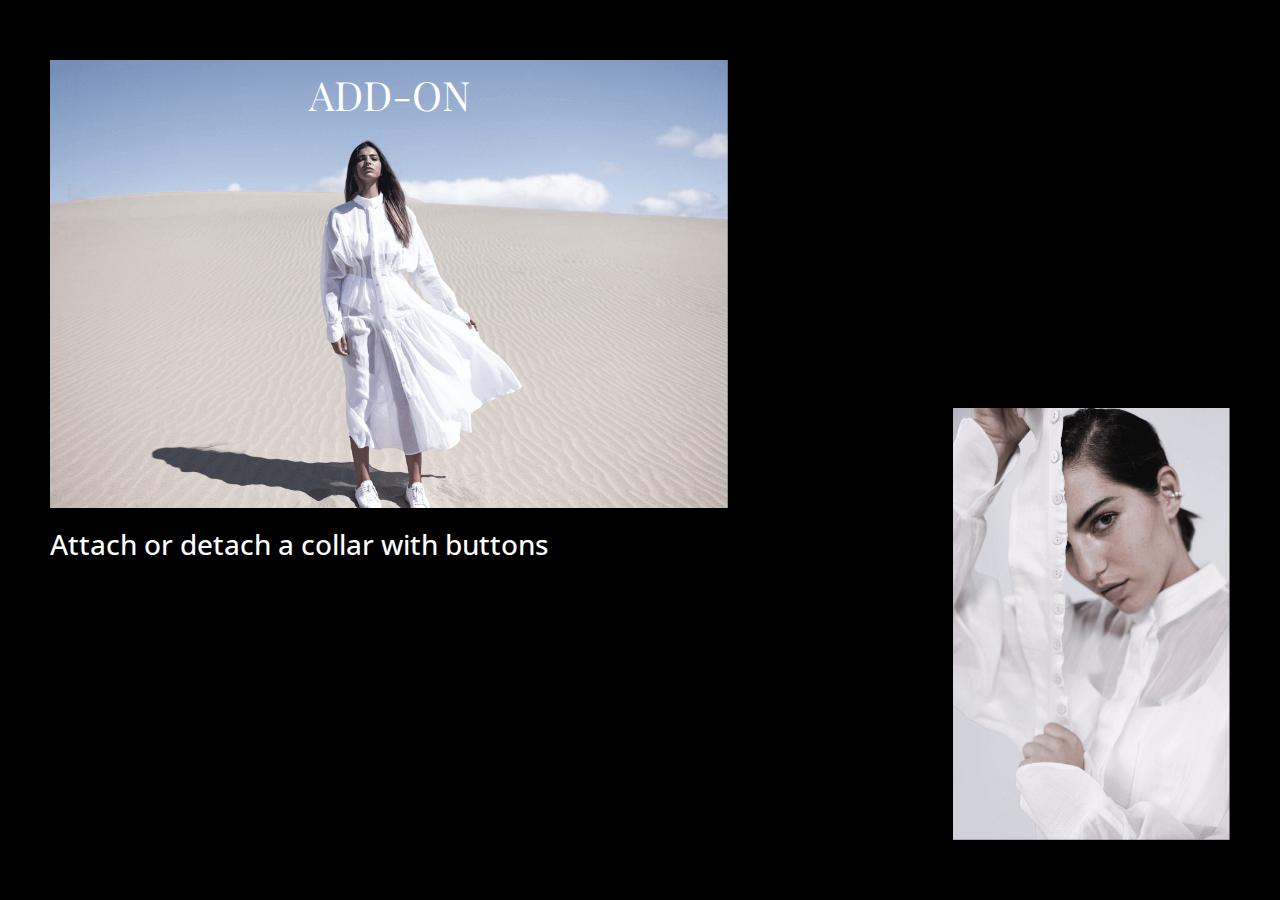
<file: concept.html>
<!DOCTYPE html>
<html>
  <head>
    <meta charset="utf-8" />
    <meta content=" width=device-width, initial-scale=1" name="viewport" />
    <meta content="text/html; charset=utf-8" http-equiv="Content-Type" />

    <!-- >>> Title & Favicon <<< -->
    <title>Design Concept</title>
    <link rel="shortcut icon" type="image/jpg" href="./images/icons/favicon.png" />

    <!-- >>> meta Description & Keywords <<< -->
    <meta name="description" content="" />
    <meta name="keywords" content="" />

    <!-- >>> Bootstrap v5.0.2 | Front End Framework <<< -->
    <link rel="stylesheet" href="./bootstrap/css/bootstrap.min.css" media="all" />

    <!-- >>> Custom CSS <<< -->
    <link rel="stylesheet" href="./scss/app.css" />
  </head>
  <body>
    <div class="design-concept">
      <div class="design-concept__inner">
        <div class="design-concept__inner--scroll">
          <section class="concept">
            <!-- Section # 1 -->
            <div class="concept__each concept__each--1">
              <div class="row h-100">
                <div class="col-lg-7">
                  <!-- Left -- Image -->
                  <div class="concept__each-left">
                    <div class="content-block">
                      <div class="image-wrapper">
                        <div class="image-ratio image-ratio--16-9">
                          <img src="./images/concept--1.png" alt="" />
                        </div>
                        <div class="overlay-text">
                          <h2>Add-ON</h2>
                        </div>
                      </div>
                      <div class="text-wrapper">
                        <h3>Attach or detach a collar with buttons</h3>
                      </div>
                    </div>
                  </div>
                </div>
                <div class="col-lg-2">
                  <!-- Center -- Icon -->
                  <div class="icon-wrapper">
                    <svg xmlns="http://www.w3.org/2000/svg" width="112.76" height="91.009" viewBox="0 0 112.76 91.009">
                      <g id="Group_155" data-name="Group 155" transform="translate(1.38 1.382)">
                        <path
                          id="triangle1"
                          data-name="Path 26"
                          d="M42.99,56.231,1.539,131.694a1.288,1.288,0,0,0-.105.938,1.223,1.223,0,0,0,.558.741,1.141,1.141,0,0,0,.584.162H85.437a1.2,1.2,0,0,0,1.168-1.227,1.261,1.261,0,0,0-.159-.614L45,56.231a1.176,1.176,0,0,0-.7-.588,1.113,1.113,0,0,0-.891.112,1.185,1.185,0,0,0-.453.476Z"
                          transform="translate(-1.389 -45.284)"
                          fill="none"
                          stroke="currentColor"
                          stroke-linecap="round"
                          stroke-linejoin="round"
                          stroke-width="2.75"
                        />
                        <path
                          id="triangle2"
                          data-name="Path 27"
                          d="M115.553,1.991,157,77.45a1.283,1.283,0,0,1,.107.939,1.218,1.218,0,0,1-.56.74,1.1,1.1,0,0,1-.584.167H73.1a1.159,1.159,0,0,1-1.013-.616,1.282,1.282,0,0,1,0-1.23L113.53,1.991a1.173,1.173,0,0,1,.707-.574,1.113,1.113,0,0,1,.886.122A1.185,1.185,0,0,1,115.553,1.991Z"
                          transform="translate(-47.146 -1.374)"
                          fill="none"
                          stroke="currentColor"
                          stroke-linecap="round"
                          stroke-linejoin="round"
                          stroke-width="2.75"
                        />
                      </g>
                    </svg>
                  </div>
                </div>
                <div class="col-lg-3">
                  <!-- Right -- Image -->
                  <div class="concept__each-right">
                    <div class="image-wrapper">
                      <div class="image-ratio image-ratio--square">
                        <img src="./images/concept--2.png" alt="" />
                      </div>
                    </div>
                  </div>
                </div>
              </div>
            </div>
            <!-- Section # 2 -->
            <div class="concept__each concept__each--2">
              <div class="row h-100">
                <div class="col-lg-7">
                  <!-- Left -- Image -->
                  <div class="concept__each-left">
                    <div class="content-block">
                      <div class="image-wrapper">
                        <div class="image-ratio image-ratio--16-9">
                          <img src="./images/concept--3.png" alt="" />
                        </div>
                      </div>
                      <div class="text-wrapper">
                        <h3>Wear the V-neck to the front or reverse it.</h3>
                      </div>
                    </div>
                  </div>
                </div>
                <div class="col-lg-2">
                  <!-- Center -- Icon -->
                  <div class="icon-wrapper">
                    <svg xmlns="http://www.w3.org/2000/svg" width="113.891" height="113.891" viewBox="0 0 113.891 113.891">
                      <g id="Layer_1" data-name="Layer 1" transform="translate(1.945 1.945)">
                        <path
                          id="rectangle1"
                          data-name="Path 113"
                          d="M3.129,0,71.7,2.7a3.581,3.581,0,0,1,3.382,3.382l2.695,68.573a2.962,2.962,0,0,1-3.126,3.126L6.079,75.084A3.581,3.581,0,0,1,2.7,71.7L0,3.129A2.962,2.962,0,0,1,3.129,0Z"
                          transform="translate(55 110) rotate(-135)"
                          fill="none"
                          stroke="currentColor"
                          stroke-linecap="round"
                          stroke-width="2.75"
                        />
                        <path
                          id="rectangle2"
                          data-name="Path 114"
                          d="M2.984.006,44.615,2.554A3.684,3.684,0,0,1,47.981,5.92l2.548,41.631a2.741,2.741,0,0,1-2.978,2.978L5.92,47.981a3.684,3.684,0,0,1-3.366-3.366L.006,2.984A2.741,2.741,0,0,1,2.984.006Z"
                          transform="translate(55 90.734) rotate(-135)"
                          fill="none"
                          stroke="currentColor"
                          stroke-linecap="round"
                          stroke-width="2.75"
                        />
                      </g>
                    </svg>
                  </div>
                </div>
                <div class="col-lg-3">
                  <!-- Right -- Image -->
                  <div class="concept__each-right">
                    <div class="image-wrapper">
                      <div class="image-ratio image-ratio--square">
                        <img src="./images/concept--4.png" alt="" />
                      </div>
                    </div>
                  </div>
                </div>
              </div>
            </div>
            <!-- Section # 3 -->
            <div class="concept__each concept__each--3">
              <div class="row h-100">
                <div class="col-lg-7">
                  <!-- Left -- Image -->
                  <div class="concept__each-left">
                    <div class="content-block">
                      <div class="text-wrapper">
                        <h2>COLOUR CHANGE</h2>
                      </div>
                      <div class="image-wrapper">
                        <div class="image-ratio image-ratio--16-9">
                          <img src="./images/concept--5.png" alt="" />
                        </div>
                      </div>
                    </div>
                  </div>
                </div>
                <div class="col-lg-2">
                  <!-- Center -- Icon -->
                  <div class="icons">
                    <div class="icon-wrapper icon-wrapper--1">
                      <svg xmlns="http://www.w3.org/2000/svg" width="88.204" height="90.975" viewBox="0 0 88.204 90.975">
                        <g id="Group_142" data-name="Group 142" transform="translate(1.5 1.5)">
                          <g id="Group_34" data-name="Group 34" transform="translate(0 0)">
                            <path id="triangle3" data-name="Path 35" d="M4.69,4.69V87.034L86.143,4.69Z" transform="translate(-4.69 -4.69)" fill="currentColor" />
                            <path id="triangle4" data-name="Path 36" d="M4.69,4.69V87.034L86.143,4.69Z" transform="translate(-4.69 -4.69)" fill="none" stroke="currentColor" stroke-linecap="round" stroke-linejoin="round" stroke-width="3" />
                          </g>
                          <path id="triangle5" data-name="Path 37" d="M265.783,155.534V73.19L184.33,155.534Z" transform="translate(-180.578 -67.559)" fill="none" stroke="currentColor" stroke-linecap="round" stroke-linejoin="round" stroke-width="3" />
                        </g>
                      </svg>
                    </div>
                    <div class="icon-wrapper icon-wrapper--2">
                      <svg xmlns="http://www.w3.org/2000/svg" width="102.11" height="102.111" viewBox="0 0 102.11 102.111">
                        <g id="Layer_1" data-name="Layer 1" transform="translate(1.51 1.51)">
                          <path
                            id="triangle6"
                            data-name="Path 33"
                            d="M64.554,6.762,25.1,75.115a.979.979,0,0,0,.357,1.34,1,1,0,0,0,.492.131h78.905a.983.983,0,0,0,.849-1.471L66.255,6.762a.983.983,0,0,0-1.34-.361A1.018,1.018,0,0,0,64.554,6.762Z"
                            transform="translate(-15.907 -4.392)"
                            fill="none"
                            stroke="currentColor"
                            stroke-linecap="round"
                            stroke-linejoin="round"
                            stroke-width="2.75"
                          />
                          <path
                            id="triangle7"
                            data-name="Path 34"
                            d="M50.236,1.663,1.663,50.228a.991.991,0,0,0,0,1.39l48.573,48.565a.987.987,0,0,0,1.386,0l48.561-48.565a.991.991,0,0,0,0-1.39L51.611,1.663a.991.991,0,0,0-1.39,0Z"
                            transform="translate(-1.379 -1.379)"
                            fill="none"
                            stroke="currentColor"
                            stroke-linecap="round"
                            stroke-linejoin="round"
                            stroke-width="2.75"
                          />
                        </g>
                      </svg>
                    </div>
                  </div>
                </div>
                <div class="col-lg-3">
                  <!-- Right -- Image -->
                  <div class="concept__each-right">
                    <div class="image-wrapper">
                      <div class="image-ratio image-ratio--square">
                        <img src="./images/concept--6.png" alt="" />
                      </div>
                    </div>
                    <div class="text-wrapper">
                      <h2>Reversible</h2>
                    </div>
                  </div>
                </div>
              </div>
            </div>
          </section>
        </div>
      </div>
    </div>
  </body>

  <!-- >>>>>> jQuery v3.3.1 <<<<<<< -->
  <script src="./jquery/jquery.min.js"></script>

  <!-- >>>>>> GSAP -- ScrollTrigger <<<<<<< -->
  <script src="./gsap/ScrollTrigger.min.js"></script>
  <script src="./gsap/gsap.min.js"></script>

  <!-- >>>>>> Locomotive -- Smooth Scoll <<<<<<< -->
  <script src="./locomotive/locomotive-scroll.min.js"></script>

  <!-- >>>>>> Custom Script <<<<<<< -->
  <script src="./js/app.js"></script>
</html>
</file>
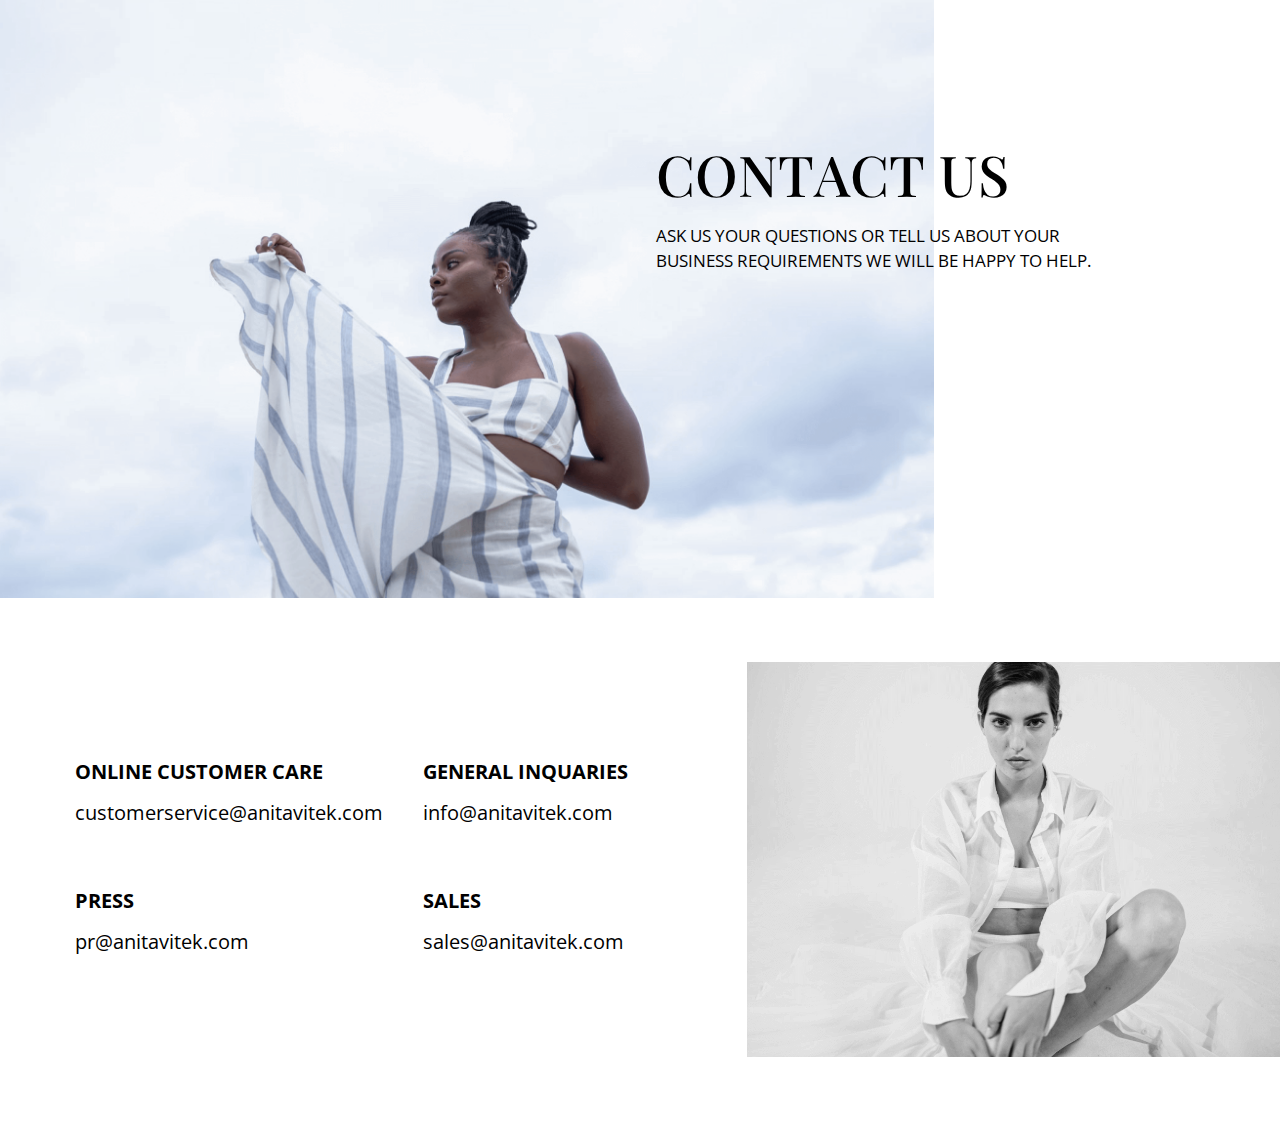
<file: contact-us.html>
<!DOCTYPE html>
<html>
  <head>
    <meta charset="utf-8" />
    <meta content=" width=device-width, initial-scale=1" name="viewport" />
    <meta content="text/html; charset=utf-8" http-equiv="Content-Type" />

    <!-- >>> Title & Favicon <<< -->
    <title>Contact Us</title>
    <link rel="shortcut icon" type="image/jpg" href="./images/icons/favicon.png" />

    <!-- >>> meta Description & Keywords <<< -->
    <meta name="description" content="" />
    <meta name="keywords" content="" />

    <!-- >>> Bootstrap v5.0.2 | Front End Framework <<< -->
    <link rel="stylesheet" href="./bootstrap/css/bootstrap.min.css" media="all" />

    <!-- >>> Custom CSS <<< -->
    <link rel="stylesheet" href="./scss/app.css" />
  </head>
  <body class="page-contact">
    <!-- Contact Banner -->
    <section class="contact-banner">
      <div class="image-wrapper">
        <div class="image-ratio image-ratio--square">
          <img class="d-none d-sm-block" src="./images/contact__banner.png" alt="" />
          <img class="d-block d-sm-none" src="./images/contact__banner-md.png" alt="" />
        </div>
      </div>
      <div class="content-block">
        <div class="container">
          <div class="content-block__inner d-none d-lg-block">
            <h1 data-aos="zoom-out" data-aos-delay="1000">CONTACT US</h1>
            <p data-aos="zoom-out" data-aos-delay="1300">Ask Us your Questions or tell us about your business requirementS We will Be happy to Help.</p>
          </div>
          <div class="content-block__inner d-block d-sm-none">
            <h1 data-aos="zoom-out" data-aos-delay="1000">CONTACT US</h1>
            <p data-aos="zoom-out" data-aos-delay="1000">ASk Us your Questions We will Be happy to Help.</p>
          </div>
        </div>
      </div>
    </section>

    <!-- Contact Details -->
    <section class="contact-details">
      <div class="container-fluid">
        <div class="row">
          <div class="col-lg-7">
            <div class="content-wrapper">
              <div class="contact-details__top d-none d-sm-block d-lg-none">
                <h1>CONTACT US</h1>
                <p>Ask Us your Questions or tell us about your business requirementS We will Be happy to Help.</p>
              </div>
              <div class="row h-100 align-items-center">
                <div class="col-md-6 mb-5 mb-md-0">
                  <div class="contact-details__each" data-aos="zoom-out-up" data-aos-delay="300">
                    <h5>ONLINE CUSTOMER CARE</h5>
                    <a href="mainto:customerservice@anitavitek.com">customerservice@anitavitek.com</a>
                  </div>
                  <div class="contact-details__each" data-aos="zoom-out-up" data-aos-delay="350">
                    <h5>PRESS</h5>
                    <a href="mainto:pr@anitavitek.com">pr@anitavitek.com</a>
                  </div>
                </div>
                <div class="col-md-5 offset-md-1">
                  <div class="contact-details__each" data-aos="zoom-out-up" data-aos-delay="400">
                    <h5>GENERAL INQUARIES</h5>
                    <a href="mainto:info@anitavitek.com">info@anitavitek.com</a>
                  </div>
                  <div class="contact-details__each" data-aos="zoom-out-up" data-aos-delay="450">
                    <h5>SALES</h5>
                    <a href="mainto:sales@anitavitek.com">sales@anitavitek.com</a>
                  </div>
                </div>
              </div>
            </div>
          </div>
          <div class="col-lg-5">
            <div class="image-wrapper d-block d-sm-none d-lg-block">
              <div class="image-ratio image-ratio--square">
                <img class="d-none d-sm-block" src="./images/contact__details.png" alt="" />
                <img class="d-block d-sm-none" src="./images/contact__banner.png" alt="" />
              </div>
            </div>
          </div>
        </div>
      </div>
    </section>
  </body>
</html>
</file>
<file: scss/app.css>
/* >>>>>>>>>>>>>>>>>>>>>>><<<<<<<<<<<<<<<<<<<<<<  */
/* >>>>>>>>>>>>>>>>>>> Start <<<<<<<<<<<<<<<<<<< */
/* >>>>>>>>>>>>>>>>>>>>>>><<<<<<<<<<<<<<<<<<<<<<  */
/*-----------------------------*/
/* ---------- Fonts ----------- */
/*-----------------------------*/
@import url("https://fonts.googleapis.com/css2?family=Open+Sans:ital,wght@0,300;0,400;0,500;0,600;0,700;0,800;1,300;1,400;1,500;1,600;1,700;1,800&family=Playfair+Display:ital,wght@0,400;0,500;0,600;0,700;0,800;0,900;1,400;1,500;1,600;1,700;1,800;1,900&display=swap");
/*-----------------------------*/
/* ------- Generic CSS -------- */
/*-----------------------------*/
body {
  -ms-text-size-adjust: 100%;
  -webkit-text-size-adjust: 100%;
  text-rendering: optimizeLegibility;
  -webkit-font-smoothing: antialiased;
  -moz-osx-font-smoothing: grayscale;
  font-family: "Open Sans", sans-serif;
  font-kerning: none;
  font-size: 25px;
  overflow-x: hidden;
  -ms-scroll-chaining: none;
      overscroll-behavior: none;
  background: white;
  font-weight: 400;
  margin: 0;
  padding: 0;
}
body.page-contact .container {
  max-width: 74%;
}
@media (max-width: 992px) {
  body.page-contact .container {
    max-width: 100%;
    padding: 0 20px;
  }
}
body.page-contact .container-fluid {
  padding: 0;
}
body.page-contact .container-fluid [class^=row] {
  padding: 0;
  margin: 0;
}
body.page-contact .container-fluid [class^=col-] {
  padding: 0;
}

h1,
h2,
h3,
h4,
h5,
h6,
p,
span,
ul,
li {
  margin: 0;
  padding: 0;
}

ul,
li {
  margin: 0;
  padding: 0;
  list-style: none;
}

.image-ratio {
  position: relative;
  width: 100%;
}
.image-ratio > img,
.image-ratio > video,
.image-ratio > iframe {
  position: absolute;
  left: 0;
  top: 0;
  width: 100%;
  height: 100%;
  -o-object-fit: cover;
     object-fit: cover;
  -o-object-position: center;
     object-position: center;
}
.image-ratio--16-9 {
  padding-top: 56.25%;
}
.image-ratio--square {
  padding-top: 100%;
}
.image-ratio--contain > img,
.image-ratio--contain > video,
.image-ratio--contain > iframe {
  -o-object-fit: contain;
     object-fit: contain;
  -o-object-position: center;
     object-position: center;
}

/*-----------------------------*/
/* ------ Video Banner -------- */
/*-----------------------------*/
.hero-banner {
  position: relative;
  display: flex;
  flex-direction: column;
  align-items: center;
  justify-content: end;
  overflow: hidden;
  height: 100vh;
  padding: 0 20px;
}
@media (max-width: 992px) {
  .hero-banner {
    cursor: default !important;
  }
}
@media (max-width: 768px) {
  .hero-banner {
    height: 85vh;
  }
}
.hero-banner .video-wrapper {
  position: absolute;
  width: 100%;
  height: 100%;
  inset: 0;
  top: 0;
  z-index: 1;
}
.hero-banner .video-wrapper video {
  width: 100%;
  height: 100%;
  -o-object-fit: cover;
     object-fit: cover;
}
.hero-banner__content {
  text-align: center;
  pointer-events: none;
  position: relative;
  margin-bottom: 30vh;
  z-index: 2;
}
@media (max-width: 768px) {
  .hero-banner__content {
    padding: 10px 0;
    margin-bottom: 21vh;
  }
}
.hero-banner__content--title, .hero-banner__content--sub-title, .hero-banner__content--description {
  padding: 14px 0;
}
@media (max-width: 389px) {
  .hero-banner__content--title, .hero-banner__content--sub-title, .hero-banner__content--description {
    padding: 10px 0;
  }
}
.hero-banner__content--title h1 {
  font-size: 60px;
  font-weight: 500;
  line-height: 1.12;
  color: white;
  font-family: "Playfair Display", serif;
  text-transform: uppercase;
  pointer-events: all;
  width: -webkit-fit-content;
  width: -moz-fit-content;
  width: fit-content;
  margin: 0 auto;
}
@media (max-width: 992px) {
  .hero-banner__content--title h1 {
    font-size: 50px;
  }
}
@media (max-width: 768px) {
  .hero-banner__content--title h1 {
    font-size: 45px;
  }
}
@media (max-width: 389px) {
  .hero-banner__content--title h1 {
    font-size: 40px;
  }
}
.hero-banner__content--description {
  width: 100%;
  max-width: 500px;
  margin: 0 auto;
}
.hero-banner__content--description p {
  font-size: 22px;
  text-transform: uppercase;
  pointer-events: all;
  color: white;
}
@media (max-width: 992px) {
  .hero-banner__content--description p {
    font-size: 18px;
  }
}
@media (max-width: 768px) {
  .hero-banner__content--description p {
    font-size: 16px;
  }
}
.hero-banner__controls {
  position: absolute;
  bottom: 80px;
  left: 50%;
  transform: translateX(-50%);
  z-index: 2;
}
.hero-banner__controls--each {
  width: 100%;
  max-width: 70px;
}
@media (max-width: 768px) {
  .hero-banner__controls--each {
    max-width: 60px;
    bottom: 65px;
  }
}
.hero-banner .scroll__down,
.hero-banner .play__video {
  display: none;
}
.hero-banner .scroll__down svg,
.hero-banner .play__video svg {
  color: black;
  width: 100%;
  height: auto;
  cursor: pointer;
}
@media (min-width: 992px) {
  .hero-banner .scroll__down {
    display: block;
  }
}
@media (max-width: 992px) {
  .hero-banner .play__video {
    display: block;
  }
}
.hero-banner .play__video .play {
  display: block;
}
.hero-banner .play__video .pause {
  display: none;
}
.hero-banner .play__video.show .play {
  display: none;
}
.hero-banner .play__video.show .pause {
  display: block;
}

.design-concept {
  height: 100vh;
  overflow: hidden;
}
.design-concept__inner--scroll {
  height: 100vh;
  overflow: hidden;
  display: flex;
  left: 0;
}
.design-concept .concept {
  height: 100vh;
  display: flex;
  justify-content: flex-start;
  align-items: center;
}
.design-concept .concept__each {
  height: 100vh;
  min-width: 100vw;
  overflow-x: hidden;
}
.design-concept .concept__each .icon-wrapper {
  text-align: center;
}
.design-concept .concept__each .icon-wrapper svg path {
  fill: none;
  stroke-dasharray: 1000;
  stroke-dashoffset: 1000;
}
.design-concept .concept__each .icon-wrapper.animate svg path {
  -webkit-animation: draw 3s linear forwards;
  animation: draw 3s linear forwards;
}
@-webkit-keyframes draw {
  to {
    stroke-dashoffset: 0;
  }
}
@keyframes draw {
  to {
    stroke-dashoffset: 0;
  }
}
.design-concept .concept__each .image-wrapper,
.design-concept .concept__each .image-ratio {
  overflow: hidden;
}
.design-concept .concept__each .image-ratio img {
  transition: 4.5s all ease;
  filter: grayscale(0.4);
}
.design-concept .concept__each .image-ratio img.scale {
  -webkit-animation: scale 3s linear forwards;
          animation: scale 3s linear forwards;
}
@-webkit-keyframes scale {
  to {
    transform: scale(1.04);
    filter: grayscale(0);
  }
}
@keyframes scale {
  to {
    transform: scale(1.04);
    filter: grayscale(0);
  }
}
.design-concept .concept__each--1 {
  position: relative;
  padding: 60px 50px;
  background: black;
  color: white;
}
@-webkit-keyframes slideInFromLeft {
  0% {
    opacity: 0;
    transform: scale(1.1);
    filter: blur(30px);
  }
  100% {
    opacity: 1;
    transform: scale(1);
    filter: blur(0);
  }
}
@keyframes slideInFromLeft {
  0% {
    opacity: 0;
    transform: scale(1.1);
    filter: blur(30px);
  }
  100% {
    opacity: 1;
    transform: scale(1);
    filter: blur(0);
  }
}
.design-concept .concept__each--1 .image-ratio {
  -webkit-animation: slideInFromLeft ease 2s;
          animation: slideInFromLeft ease 2s;
  -webkit-animation-iteration-count: 1;
          animation-iteration-count: 1;
  -webkit-animation-fill-mode: forwards;
          animation-fill-mode: forwards;
}
.design-concept .concept__each--1 .concept__each-right {
  height: 100%;
}
.design-concept .concept__each--1 .concept__each-right .image-wrapper {
  height: 100%;
  display: flex;
}
.design-concept .concept__each--1 .concept__each-right .image-wrapper .image-ratio {
  padding-top: 156%;
  margin-top: auto;
}
.design-concept .concept__each--2 {
  background: white;
  color: black;
}
.design-concept .concept__each--2 .icon-wrapper {
  padding: 70px 0;
}
.design-concept .concept__each--2 .concept__each-left .content-block .text-wrapper {
  padding: 20px 30px;
}
.design-concept .concept__each--2 .concept__each-right {
  height: 100%;
}
.design-concept .concept__each--2 .concept__each-right .image-wrapper {
  height: 100%;
  display: flex;
}
.design-concept .concept__each--2 .concept__each-right .image-wrapper .image-ratio {
  padding-top: 150%;
  margin-top: auto;
}
.design-concept .concept__each--3 {
  position: relative;
  background: black;
  color: white;
}
.design-concept .concept__each--3 .icons {
  padding: 70px 0;
  display: flex;
  flex-direction: column;
  height: 100%;
}
.design-concept .concept__each--3 .icons .icon-wrapper--1 svg #triangle3 {
  transition: 1s all ease;
  fill: white;
  opacity: 0;
}
.design-concept .concept__each--3 .icons .icon-wrapper--1.animate svg #triangle3 {
  opacity: 1;
}
.design-concept .concept__each--3 .icons .icon-wrapper--2 {
  margin-top: auto;
  margin-bottom: 17%;
}
.design-concept .concept__each--3 .concept__each-left {
  padding: 40px 0 50px 70px;
  height: 100%;
}
.design-concept .concept__each--3 .concept__each-left .content-block {
  height: 100%;
  display: flex;
  flex-direction: column;
}
.design-concept .concept__each--3 .concept__each-left .content-block .text-wrapper {
  text-align: right;
  margin-bottom: 3vh;
}
.design-concept .concept__each--3 .concept__each-left .content-block .text-wrapper h2 {
  font-family: "Playfair Display", serif;
  font-size: 3.15vw;
  font-weight: 400;
  text-transform: uppercase;
}
.design-concept .concept__each--3 .concept__each-left .content-block .image-wrapper {
  margin-top: auto;
}
.design-concept .concept__each--3 .concept__each-right {
  height: 100%;
}
.design-concept .concept__each--3 .concept__each-right .image-wrapper .image-ratio {
  padding-top: 150%;
}
.design-concept .concept__each--3 .concept__each-right .text-wrapper {
  margin-top: 3vh;
}
.design-concept .concept__each--3 .concept__each-right .text-wrapper h2 {
  font-family: "Playfair Display", serif;
  font-size: 3.15vw;
  font-weight: 400;
  text-transform: uppercase;
}
.design-concept .concept__each-left .content-block .image-wrapper {
  position: relative;
}
.design-concept .concept__each-left .content-block .image-wrapper .image-ratio {
  padding-top: 66%;
}
.design-concept .concept__each-left .content-block .image-wrapper .overlay-text {
  position: absolute;
  width: 100%;
  left: 0;
  top: 0;
  text-align: center;
  padding: 0.8vw 0;
}
.design-concept .concept__each-left .content-block .image-wrapper .overlay-text h2 {
  font-family: "Playfair Display", serif;
  font-size: 3.15vw;
  font-weight: 400;
  text-transform: uppercase;
}
.design-concept .concept__each-left .content-block .text-wrapper {
  padding: 20px 0;
}
.design-concept .concept__each-left .content-block .text-wrapper h3 {
  font-size: 2.2vw;
}

.contact-banner {
  position: relative;
}
.contact-banner .image-wrapper {
  max-width: 73%;
  z-index: -1;
}
@media (max-width: 992px) {
  .contact-banner .image-wrapper {
    max-width: 100%;
  }
}
.contact-banner .image-wrapper .image-ratio {
  padding-top: 64%;
  border-bottom-right-radius: 40px;
}
@media (max-width: 768px) {
  .contact-banner .image-wrapper .image-ratio {
    padding-top: 67%;
  }
}
.contact-banner .content-block {
  position: absolute;
  width: 100%;
  height: 100%;
  inset: 0;
  padding: 140px 0;
  z-index: 9;
}
@media (max-width: 1200px) {
  .contact-banner .content-block {
    padding: 100px 0;
  }
}
@media (max-width: 1200px) {
  .contact-banner .content-block {
    padding: 70px 0;
  }
}
.contact-banner .content-block__inner {
  max-width: 34.8vw;
  min-width: 34.8vw;
  margin-left: auto;
}
@media (max-width: 1200px) {
  .contact-banner .content-block__inner {
    max-width: 34.5vw;
    min-width: 34.5vw;
  }
}
@media (max-width: 768px) {
  .contact-banner .content-block__inner {
    max-width: 100%;
    min-width: 100%;
    text-align: center;
  }
}
.contact-banner .content-block__inner h1 {
  color: black;
  font-family: "Playfair Display", serif;
  font-size: 4.4vw;
  margin-bottom: 15px;
}
@media (max-width: 768px) {
  .contact-banner .content-block__inner h1 {
    font-size: 40px;
    margin-bottom: 25px;
  }
}
.contact-banner .content-block__inner p {
  font-size: 1.33vw;
  text-transform: uppercase;
  color: black;
}
@media (max-width: 768px) {
  .contact-banner .content-block__inner p {
    font-size: 22px;
  }
}

.contact-details {
  margin-top: 5%;
  padding-bottom: 80px;
}
@media (max-width: 992px) {
  .contact-details {
    margin-top: 0;
  }
}
@media (max-width: 576px) {
  .contact-details {
    padding-bottom: 0px;
  }
}
.contact-details .content-wrapper {
  height: 100%;
  padding: 40px 10%;
}
@media (max-width: 992px) {
  .contact-details .content-wrapper {
    padding: 60px 10%;
    height: -webkit-fit-content;
    height: -moz-fit-content;
    height: fit-content;
  }
}
.contact-details .content-wrapper .contact-details__top {
  margin-bottom: 50px;
}
.contact-details .content-wrapper .contact-details__top h1 {
  color: black;
  font-family: "Playfair Display", serif;
  font-size: 48px;
  margin-bottom: 15px;
}
.contact-details .content-wrapper .contact-details__top p {
  font-size: 18px;
  text-transform: uppercase;
  color: black;
}
.contact-details .content-wrapper .contact-details__each:not(:last-child) {
  margin-bottom: 60px;
}
@media (max-width: 576px) {
  .contact-details .content-wrapper .contact-details__each:not(:last-child) {
    margin-bottom: 48px;
  }
}
.contact-details .content-wrapper .contact-details__each h5,
.contact-details .content-wrapper .contact-details__each a {
  color: black;
  text-decoration: none;
}
.contact-details .content-wrapper .contact-details__each h5 {
  font-size: 20px;
  font-weight: bold;
  margin-bottom: 8px;
}
@media (max-width: 1200px) {
  .contact-details .content-wrapper .contact-details__each h5 {
    font-size: 16px;
    margin-bottom: 5px;
  }
}
.contact-details .content-wrapper .contact-details__each a {
  font-size: 20px;
}
@media (max-width: 1200px) {
  .contact-details .content-wrapper .contact-details__each a {
    font-size: 16px;
  }
}
.contact-details .image-wrapper .image-ratio {
  padding-top: 74%;
  overflow: hidden;
}
@media (max-width: 576px) {
  .contact-details .image-wrapper .image-ratio {
    padding-top: 63%;
  }
}

/* >>>>>>>>>>>>>>>>>>>>>>><<<<<<<<<<<<<<<<<<<<<<  */
/* >>>>>>>>>>>>>>>>>>>> End <<<<<<<<<<<<<<<<<<<< */
/* >>>>>>>>>>>>>>>>>>>>>>><<<<<<<<<<<<<<<<<<<<<<  *//*# sourceMappingURL=app.css.map */
</file>
